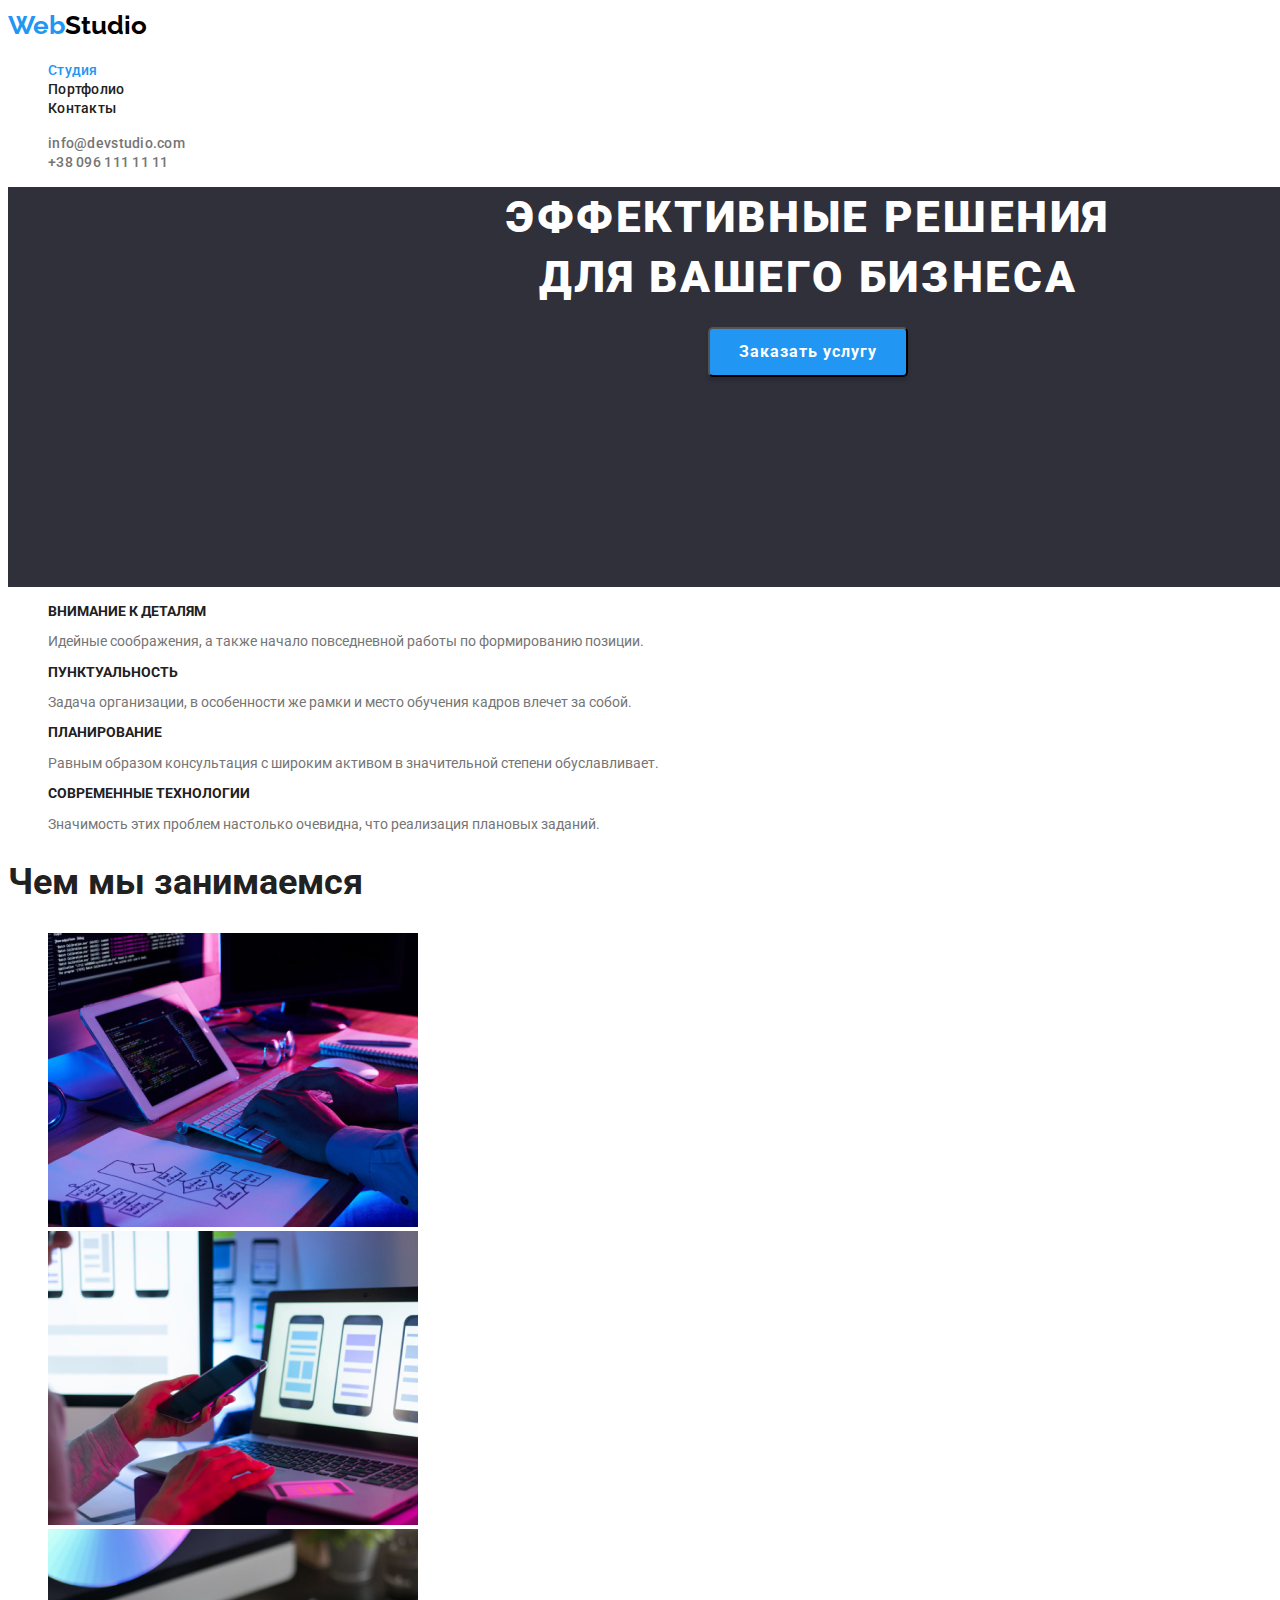
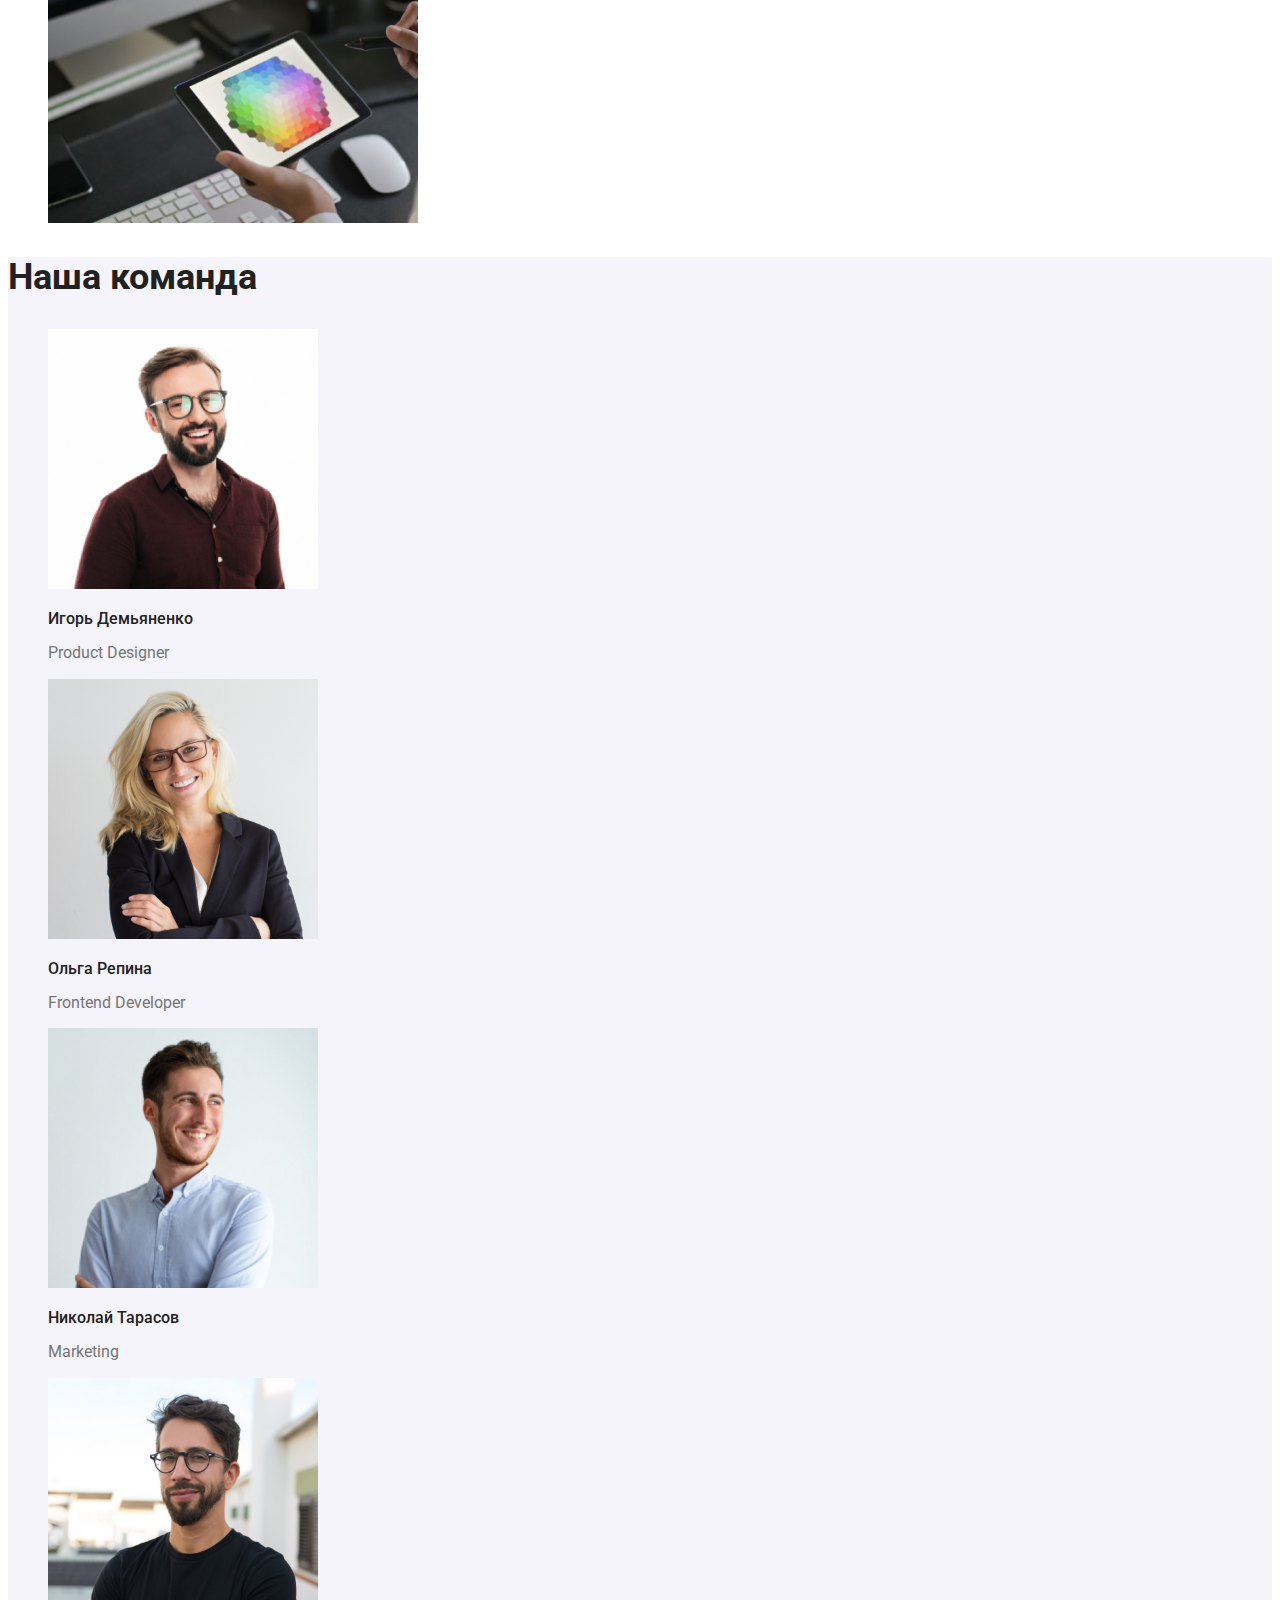
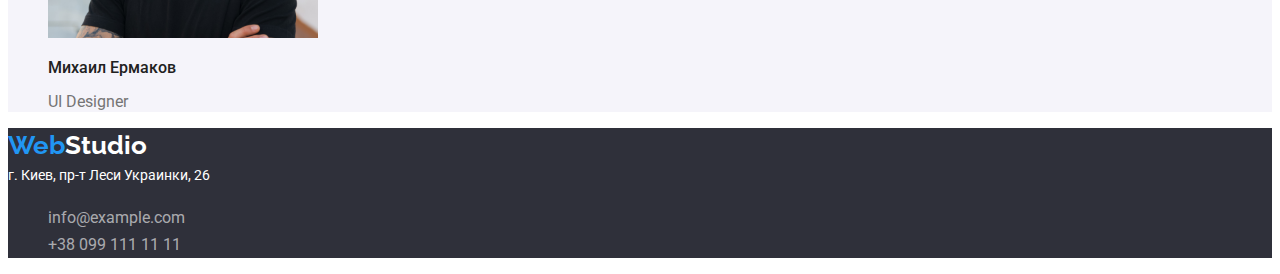
<file: index.html>
<!DOCTYPE html>
<html lang="ru">
<head>
    <meta charset="UTF-8">
    <meta name="viewport" content="width=device-width, initial-scale=1.0">
    <title>WebStudio</title>
    <link rel="preconnect" href="https://fonts.gstatic.com">
    <link href="https://fonts.googleapis.com/css2?family=Raleway:wght@700&family=Roboto:wght@400;500;700;900&display=swap"
    rel="stylesheet">
    <link rel="stylesheet" href="./css/styles.css" />
    <script src="https://gc.kis.v2.scr.kaspersky-labs.com/FD126C42-EBFA-4E12-B309-BB3FDD723AC1/main.js?attr=N5UZb9xgOYo0USUjRHw5f7bfuECom51cAykfLdm2L4H9fqHNm4dfUDnwJ6pxP5fpeW50zuJ0DPqQ5T5uPZWXdtlLDYzlEyA6uNY371ojUt8">
    </script>
</head>
<body>
   <!--Шапка сайта-->
    <header class="header">
        
          <nav class="header-nav"  >
            <a class="header-logo" href="./index.html"> <span class="logo-span">Web</span>Studio </a >
            <ul class="nav-list">
                <li><a class="link current" href="./index.html">Студия</a></li>
                <li><a class="link" href="./portfolio.html">Портфолио</a></li>
                <li><a class="link" href="./contacts.html">Контакты</a></li>
            </ul>
          </nav> 
       
            <ul class="header-contacts">
            <li><a class="contacts-link" href="mailto:info@devstudio.com">
                info@devstudio.com
                </a>
            </li>
            <li><a class="contacts-link" href="tel:+380961111111">
                +38 096 111 11 11
                </a>
            </li>
          </ul>

    </header>
        <!--Основний контент-->
        <main>
            <section class="hero" >
                <h1 class="hero-tittle">Эффективные решения для вашего бизнеса</h1>
                <button class="hero-button" type="button"> <span class="button-offer" >Заказать услугу</span> 
                </button>
            </section>
            <!--Основные качества-->
            <section class="quality">
            
                <h2 hidden> Основные качества </h2>

                <ul class="quality-list">
                    <li class="quality-item" >
                        <h3 class="quality-tittle" >Внимание к деталям</h3>
                        <p  class="quality-text">Идейные соображения, а также начало повседневной работы по формированию позиции.</p>
                    </li>
                    <li class="quality-item">
                        <h3 class="quality-tittle">Пунктуальность</h3>
                        <p class="quality-text">Задача организации, в особенности же рамки и место обучения кадров влечет за собой.</p>
                    </li>
                    <li class="quality-item">
                        <h3 class="quality-tittle">Планирование</h3>
                        <p class="quality-text">Равным образом консультация с широким активом в значительной степени обуславливает.</p>
                    </li>
                    <li class="quality-item">
                        <h3 class="quality-tittle">Современные технологии</h3>
                        <p class="quality-text">Значимость этих проблем настолько очевидна, что реализация плановых заданий.</p>
                    </li>
                </ul>
            </section>

            <!--Чем мы занимаемся-->
            <section class="work">
                <h2 class="work-tittle">Чем мы занимаемся</h2>
                <ul class="work-list">
                    <li class="work-list-img">
                        <img src="./images/keyboard.jpg" width="370" alt="клавіатура">
                    </li>

                    <li class="work-list-img">
                        <img src="./images/phone.jpg" width="370" alt="телефон">
                    </li>

                    <li class="work-list-img">
                        <img src="./images/tab.jpg" width="370" alt="планшет">
                    </li>
                </ul>
            </section>

            <!--Наша команда-->
            <section class="team">
                <h2 class="team-title">Наша команда</h2>
                <ul class="team-list">     
                    <li class="team-list-item">
                        <img src="./images/ИгорьДемьяненко.jpg" width="270" alt="Игорь Демьяненко">
                        <h3 class="team-list-name">Игорь Демьяненко</h3>
                        <p class="team-list-profession">Product Designer</p>                              
                    </li>

                    <li class="team-list-item">
                        <img src="./images/ОльгаРепина.jpg" width="270" alt="Ольга Репина">
                        <h3 class="team-list-name">Ольга Репина</h3>
                        <p class="team-list-profession">Frontend Developer</p>                              
                    </li>

                    <li class="team-list-item">
                        <img src="./images/НиколайТарасов.jpg" width="270" alt="Николай Тарасов">
                        <h3 class="team-list-name">Николай Тарасов</h3>                 
                        <p class="team-list-profession">Marketing</p>                              
                    </li>

                    <li class="team-list-item">
                        <img src="./images/МихаилЕрмаков.jpg" width="270" alt="Михаил Ермаков">
                        <h3 class="team-list-name">Михаил Ермаков</h3>
                        <p class="team-list-profession">UI Designer</p>                             
                    </li>
                </ul>
            </section>

        </main> 
        <!--Подвал сайта-->
        <footer class="footer">

            <a class="header-logo" href="./index.html"> 
                <span class="logo-span">Web</span>Studio 
            </a >

                <address class="adress">
                    <a class="adress-name" href="https://goo.gl/maps/annEWMVD85vuUi4b8" target="_blank"> г. Киев, пр-т Леси Украинки, 26</a> <br>
                    
                </address>

                <ul class="footer-contacts">
                    <li class="footer-contacts-item">
                      <a class="footer-contacts-link" href="mailto:info@example.com">info@example.com</a>
                    </li>
                    <li class="footer-contacts-item">
                      <a class="footer-contacts-link" href="tel:+380991111111">+38 099 111 11 11</a>
                    </li>
                </ul>
        </footer>
</body>
</html>
</file>
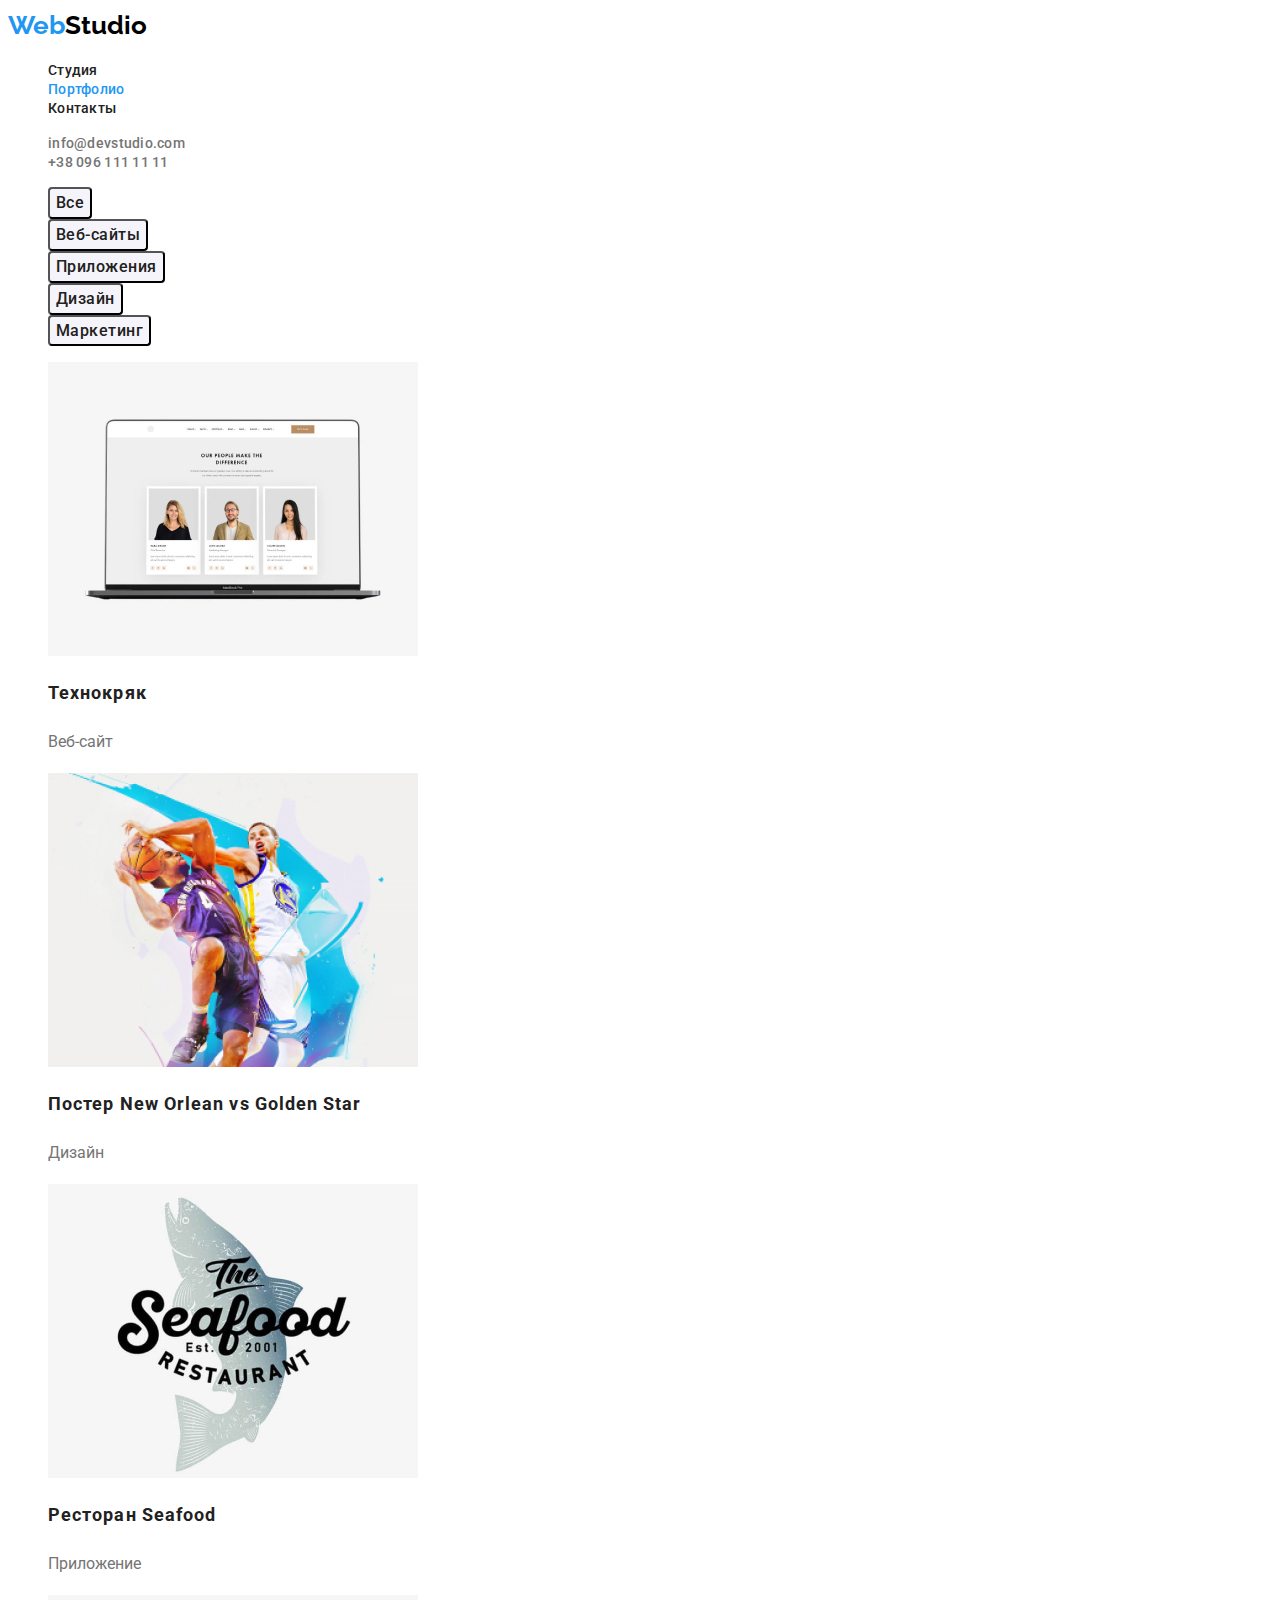
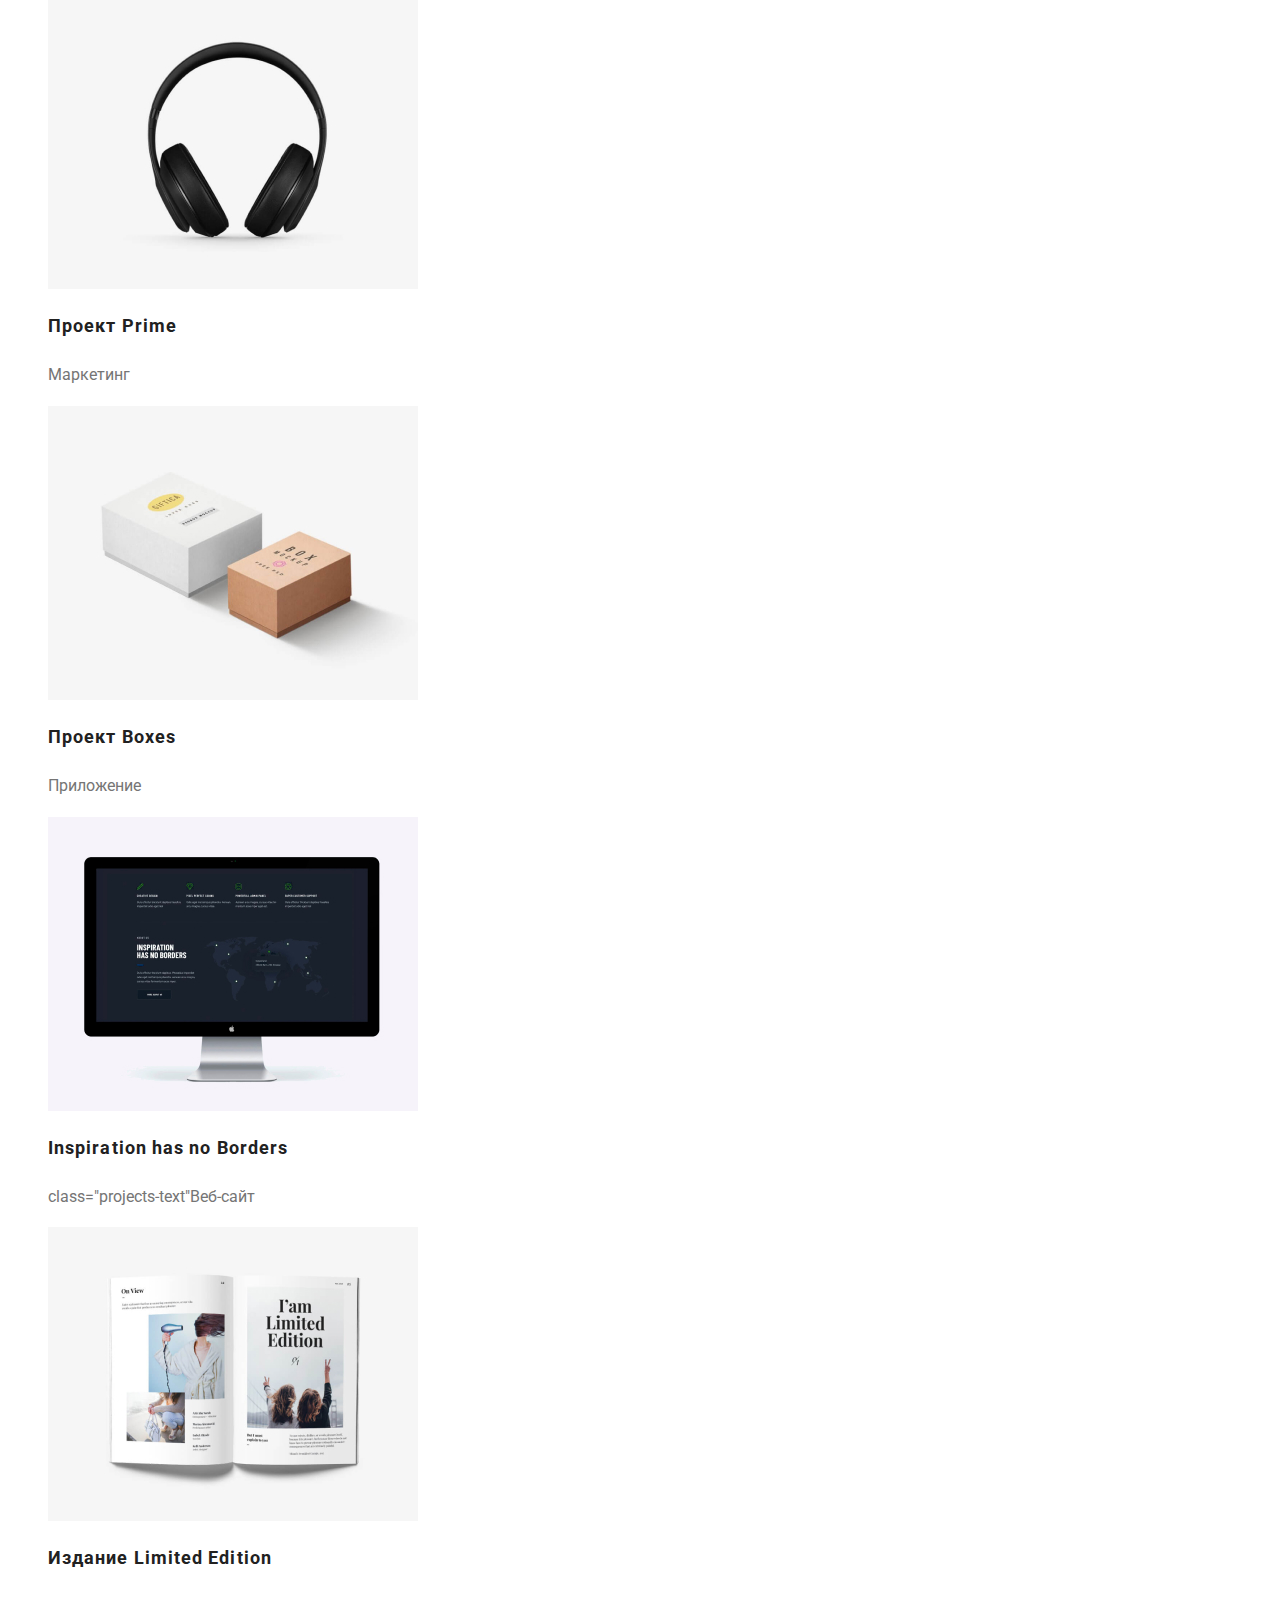
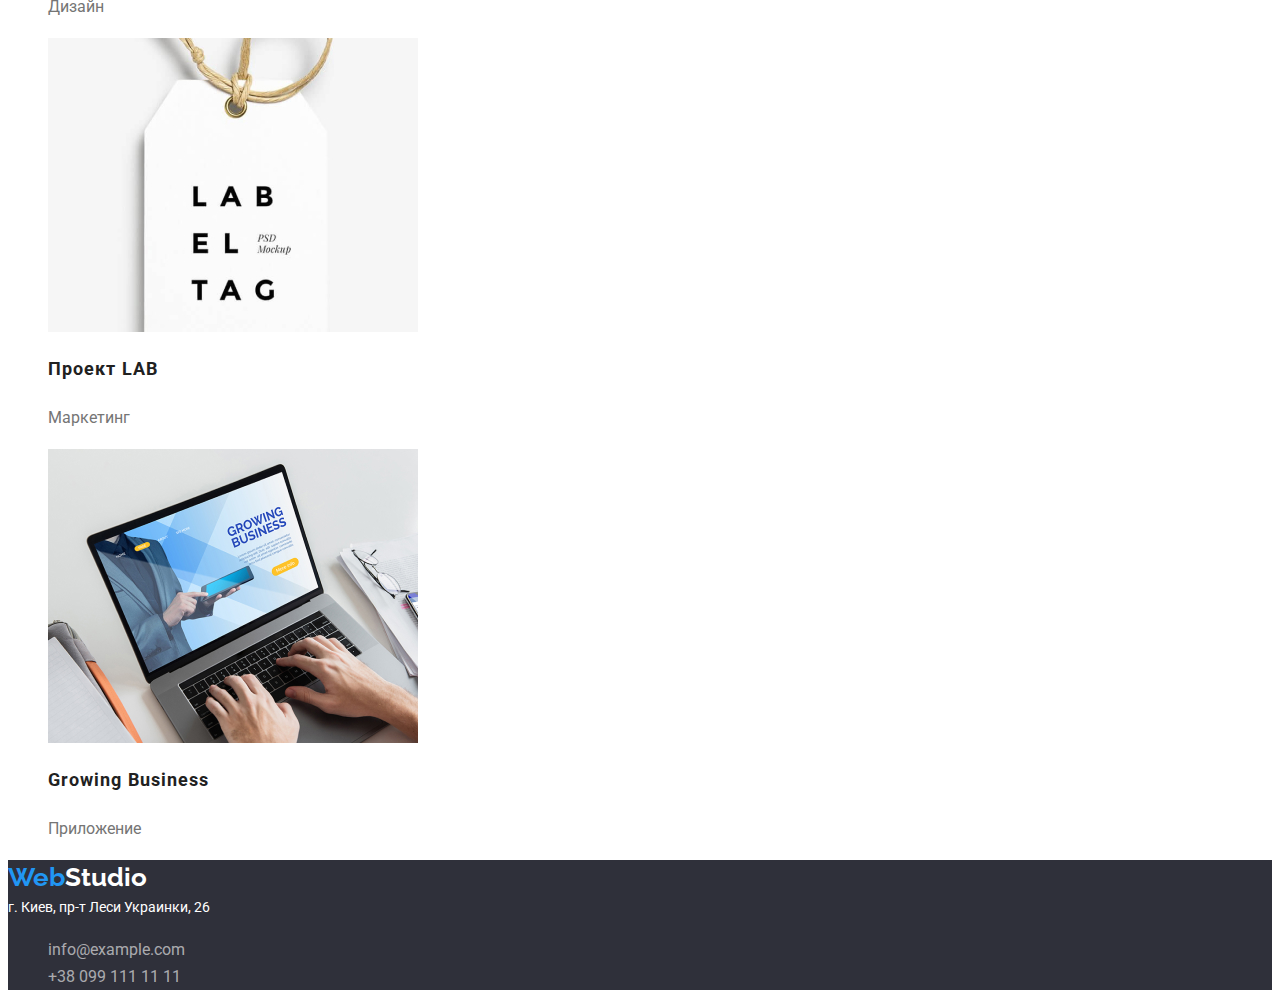
<file: portfolio.html>
<!DOCTYPE html>
<html lang="ru">
<head>
    <meta charset="UTF-8">
    <meta name="viewport" content="width=device-width, initial-scale=1.0">
    <title>WebStudio</title>
    <link rel="preconnect" href="https://fonts.gstatic.com">
    <link href="https://fonts.googleapis.com/css2?family=Raleway:wght@700&family=Roboto:wght@400;500;700;900&display=swap"
    rel="stylesheet">
    <link rel="stylesheet" href="./css/styles.css" />
    <script src="https://gc.kis.v2.scr.kaspersky-labs.com/FD126C42-EBFA-4E12-B309-BB3FDD723AC1/main.js?attr=N5UZb9xgOYo0USUjRHw5f7bfuECom51cAykfLdm2L4H9fqHNm4dfUDnwJ6pxP5fpeW50zuJ0DPqQ5T5uPZWXdtlLDYzlEyA6uNY371ojUt8">
    </script>
</head>
<body>
   <!--Шапка сайта-->
    <header class="header">
        
          <nav class="header-nav"  >
            <a class="header-logo" href="./index.html"> <span class="logo-span">Web</span>Studio </a >
            <ul class="nav-list">
                <li><a class="link" href="./index.html">Студия</a></li>
                <li><a class="link current" href="./portfolio.html">Портфолио</a></li>
                <li><a class="link" href="./contacts.html">Контакты</a></li>
            </ul>
          </nav> 
       
            <ul class="header-contacts">
            <li><a class="contacts-link" href="mailto:info@devstudio.com">
                info@devstudio.com
                </a>
            </li>
            <li><a class="contacts-link" href="tel:+380961111111">
                +38 096 111 11 11
                </a>
            </li>
          </ul>

    </header>

  <!--Основний контент Portfolio-->

    <main>
        <section>
          <h1 class="visually-hidden"> Список проектов </h1>
        <!--Список кнопок-->
         
            <ul class="filters">
                <li> 
                  <button class="radio-btn" type="button">Все</button>
                </li>   
                <li> 
                  <button class="radio-btn" type="button">Веб-сайты</button>
                </li>   
                <li> 
                  <button class="radio-btn" type="button">Приложения</button>
                </li>   
                <li>  
                  <button class="radio-btn" type="button">Дизайн</button>
                </li>   
                <li> 
                  <button class="radio-btn" type="button">Маркетинг</button>
                </li>
            </ul>
      

   <!--Список робіт-->
       
            <ul class="projects-list">
              <li class="projects-list-item"> 
                <a class="projects-list-link" href="#">
                <img src="./images/website.jpg" width="370" alt="дисплей ноутбука">
                  <h2 class="projects-tittle">Технокряк</h2>
                   <p class="projects-text">Веб-сайт</p>
                </a>
              </li>
              <li class="projects-list-item">
                <a class="projects-list-link" href="#">
                  <img src="./images/design.jpg" width="370" alt="баскетболісти">
                    <h2 class="projects-tittle">Постер New Orlean vs Golden Star</h2>
                    <p class="projects-text">Дизайн</p>
                </a>
              </li>
              <li class="projects-list-item">
                <a class="projects-list-link" href="#">
                  <img src="./images/soft_rest.jpg" width="370" alt="логотип ресторана">
                    <h2 class="projects-tittle">Ресторан Seafood</h2>
                    <p class="projects-text">Приложение</p>
                </a>
              </li>
              <li class="projects-list-item">
                <a class="projects-list-link" href="#">
                  <img src="./images/marketing_phones.jpg" width="370" alt="наушники">
                    <h2 class="projects-tittle">Проект Prime</h2>
                    <p class="projects-text">Маркетинг</p>
                </a>
              </li>
              <li class="projects-list-item">
                <a class="projects-list-link" href="#">
                  <img src="./images/soft_box.jpg" width="370" alt="дві коробки">
                    <h2 class="projects-tittle">Проект Boxes</h2>
                    <p class="projects-text">Приложение</p>
                </a>
              </li>
              <li class="projects-list-item">
                <a class="projects-list-link" href="#">
                  <img src="./images/website_display.jpg" width="370" alt="дисплей монітора">
                    <h2 class="projects-tittle">Inspiration has no Borders</h2>
                    <p class="projects-text"> class="projects-text"Веб-сайт</p>
                </a>
              </li>
              <li class="projects-list-item">
                <a class="projects-list-link" href="#">
                  <img src="./images/design_book.jpg" width="370" alt="відкрита книга">
                    <h2 class="projects-tittle">Издание Limited Edition</h2>
                    <p class="projects-text">Дизайн</p>
                </a>
              </li>
              <li class="projects-list-item">
                <a class="projects-list-link" href="#">
                  <img src="./images/marketing_labe.jpg" width="370" alt="мітка">
                    <h2 class="projects-tittle">Проект LAB</h2>
                    <p class="projects-text">Маркетинг</p>
                </a>
              </li>
              <li class="projects-list-item">
                <a class="projects-list-link" href="#">
                  <img src="./images/soft_business.jpg" width="370" alt="робота з ноутбуком">
                    <h2 class="projects-tittle">Growing Business</h2>
                    <p class="projects-text">Приложение</p>
                </a>
              </li>
            </ul>
   
        </section>

    </main>
    
    <!--Подвал сайта-->
    <footer class="footer">

      <a class="header-logo" href="./index.html"> 
          <span class="logo-span">Web</span>Studio 
      </a >

          <address class="adress">
              <a class="adress-name" href="https://goo.gl/maps/annEWMVD85vuUi4b8" target="_blank"> г. Киев, пр-т Леси Украинки, 26</a> <br>
              
          </address>

          <ul class="footer-contacts">
              <li class="footer-contacts-item">
                <a class="footer-contacts-link" href="mailto:info@example.com">info@example.com</a>
              </li>
              <li class="footer-contacts-item">
                <a class="footer-contacts-link" href="tel:+380991111111">+38 099 111 11 11</a>
              </li>
          </ul>
    </footer>
</body>
</html>
</file>
<file: css/styles.css>
/* Global */

  :root {
    --primary-text-color: #757575;
    --secondary-text-color: #212121;
    --accent-color: #2196f3;
    --primary-white-color: #ffffff;
    --primary-background-color: #2f303a;
    --secondary-background-color: #f5f4fa;
    --black-color: #000000;
    --secondary-accent-color: #188ce8;
    --bold-font-weight: 700;
    --regular-font-weight: 400;
    --medium-font-weight: 500;
    --black-font-weight: 900;
    --primery-letter-spacing: 0.03em;
    
  }  

  body {
    color: var(--primary-text-color);
    font-family: 'Roboto', sans-serif;
    font-weight: var(--bold-font-weight);
    letter-spacing: var(--letter-spacing);
  }

ul{
    list-style: none;
}

a {
  text-decoration: none;
}

button {
  font-family: inherit;
}

/* CSS для Index.html */

  /* Header */
  .header {
    background-color: var(--primary-white-color);
  }
  
  
  /* Logo */
.header-logo {
  color: var(--black-color);
  font-family: 'Raleway', sans-serif;
  font-size: 26px;
  line-height: 1.38;
}
    

.logo-span{
    color:var(--accent-color);
}

.visually-hidden {
  position: absolute !important;
  clip: rect(1px 1px 1px 1px); /* IE6, IE7 */
  clip: rect(1px, 1px, 1px, 1px);
  padding: 0 !important;
  border: 0 !important;
  height: 1px !important;
  width: 1px !important;
  overflow: hidden;
}

/* Navigation in header */

  .link {
    color: var(--secondary-text-color);
    font-weight: var(--medium-font-weight);
    font-size: 14px;
    line-height: 1.17;
    letter-spacing: 0.02em;
  }


.link:hover,
.link:focus{
  color: var(--accent-color);
}

.link.current{
  color: var(--accent-color)
}

/* Contacts in header */
.header-contacts .contacts-link {
  color: var(--grey-color);
  font-style: inherit;
  font-weight: var(--medium-font-weight);
  font-size: 14px;
  line-height: 16px;
  letter-spacing: 0.02em;
}

.header-contacts .contacts-link:hover,
.header-contacts .contacts-link:focus {
  color: var(--accent-color);
}

/* hero*/
.hero{
    width: 1600px;
    height: 400px;
    text-align: center;
    justify-content: center;
    align-items: center;
    background-color: var(--primary-background-color);
  }
/* hero-tittle*/
.hero-tittle {
  margin: auto;
  margin-bottom: 20px;
  color:var(--primary-white-color);
  width: 696px;
  height: 120px;
  font-style: inherit;
  font-weight: var(--black-font-weight);
  font-size: 44px;
  line-height: 60px;
  text-align: center;
  letter-spacing: 0.06em;
  text-transform: uppercase;
}

/* hero button */
.button-offer {
  font-style: inherit;
  font-weight: var(--bold-font-weight);
  font-size: 16px;
  line-height: 30px;
  padding: 10px 15px;
  letter-spacing: 0.06em;
  color:var(--primary-white-color);
}

.hero-button {
  width: 200px;
  height: 50px;
  background: var(--accent-color);
  box-shadow: 0px 4px 4px rgba(0, 0, 0, 0.15);
  border-radius: 5px;
}

.hero-button:hover,
.hero-button:focus {
  background: var(--secondary-accent-color);
  box-shadow: 0px 4px 4px rgba(0, 0, 0, 0.15);
  border-radius: 4px;
}
  
/* section quality*/

.quality-tittle {
  color: var(--secondary-text-color);
  font-size: 14px;
  line-height: 1.17;
  text-transform: uppercase;
}

.quality-text {
  font-size: 14px;
  line-height: 1.17;
  font-weight: var(--regular-font-weight);
}

/* section our work */

.work-tittle {
  color: var(--secondary-text-color);
  font-size: 36px;
  line-height: 1.16;
  }

/* Our team */

.team {
  background-color: var(--secondary-background-color);
}

.team-title {
  color: var(--secondary-text-color);
  font-size: 36px;
  line-height: 1.16;
}

.team-list-name {
  color: var(--secondary-text-color);
  font-weight: var(--medium-font-weight);
  font-size: 16px;
  line-height: 1.19;
}

.team-list-profession {
  color: var(--primary-text-color);
  font-weight: var(--regular-font-weight);
  font-size: 16px;
  line-height: 1.17;
}

/*  Footer */
.footer {
  background-color: var(--primary-background-color);
}

.footer .header-logo {
  color: var(--primary-white-color);
}

.adress-name {
  color: var(--primary-white-color);
  font-weight: var(--regular-font-weight);
  font-size: 14px;
  line-height: 1.7;
  font-style: normal;
}

.adress-name:hover,
.adress-name:focus {
  color: var(--accent-color);
}

.footer-contacts-link {
  color: rgba(255, 255, 255, 0.6);

  font-weight: var(--regular-font-weight);
  line-height: 1.71;
  letter-spacing: var(--letter-spacing);
}

.footer-contacts-link:hover,
.footer-contacts-link:focus {
  color: var(--accent-color);
}

/* CSS для Portfolio.html */

/*  Filter-buttons*/
.radio-btn {
  color: var(--secondary-text-color);
  background: var(--secondary-background-color);
  border-radius: 4px;

  font-style: inherit;
  font-weight: var(--medium-font-weight);
  font-size: 16px;
  line-height: 1.62;
  text-align: center;
  letter-spacing: var(--primery-letter-spacing);
}

.radio-btn:hover,
.radio-btn:focus {
  background: var(--accent-color);
  color: var(--primary-white-color);

  box-shadow: 0px 3px 1px rgba(0, 0, 0, 0.1), 0px 1px 2px rgba(0, 0, 0, 0.08),
    0px 2px 2px rgba(0, 0, 0, 0.12);
  border-radius: 4px;
}

/* Projects */

.projects-tittle {
  color: var(--secondary-text-color);

  font-size: 18px;
  line-height: 2;
  letter-spacing: 0.06em;
}

.projects-text {
  color: var(--primary-text-color);
  font-style: inherit;
  font-weight: var(--regular-font-weight);
  font-size: 16px;
  line-height: 1.87;
}
</file>
